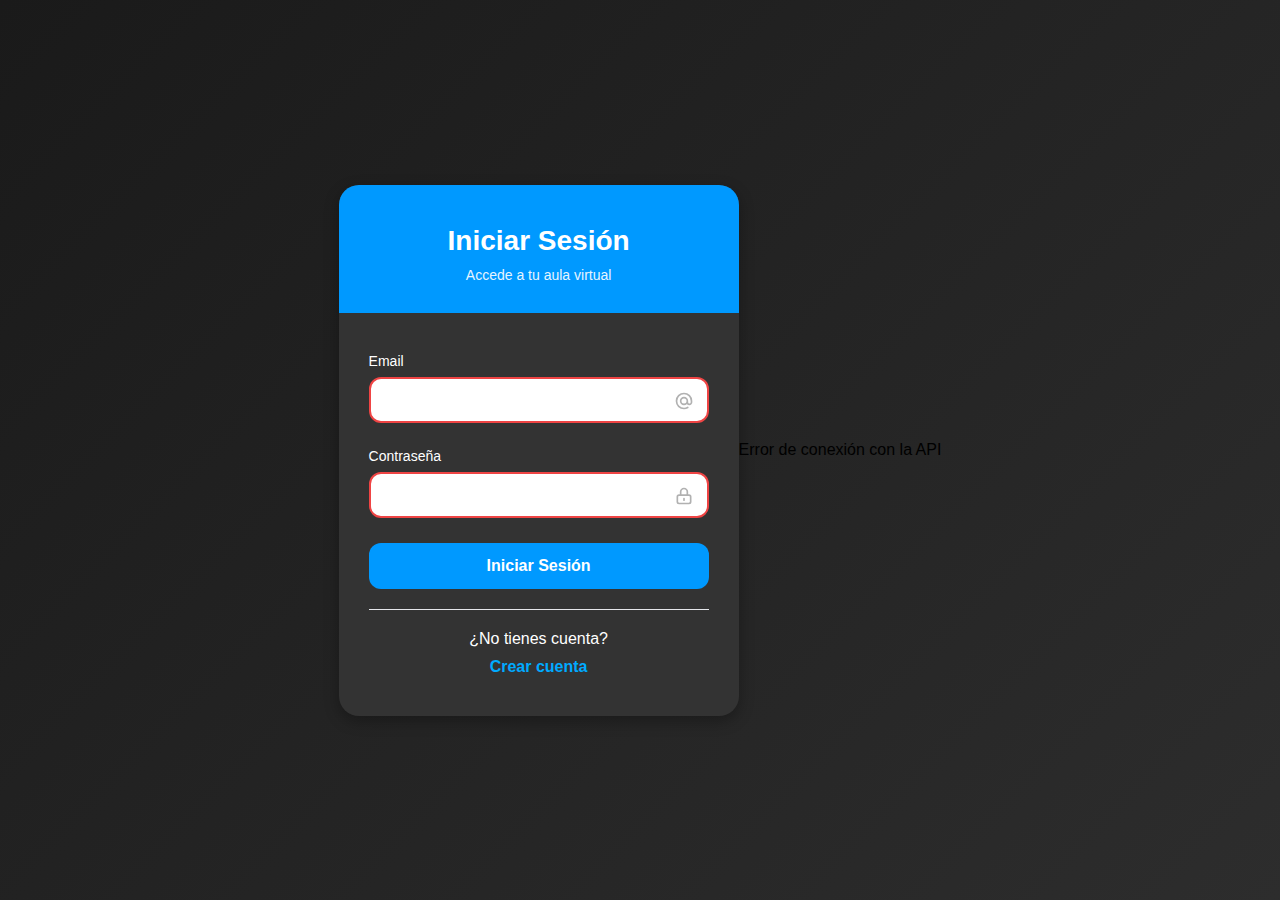
<file: frontend/index.html>
<!DOCTYPE html>
<html lang="es">
<head>
    <meta charset="UTF-8">
    <meta name="viewport" content="width=device-width, initial-scale=1.0">
    <title>Autenticación</title>
    <link rel="stylesheet" href="css/login.css">
</head>
<body>
    <div class="auth-container">
        <div class="auth-header">
            <h1 id="auth-title">Iniciar Sesión</h1>
            <p id="auth-subtitle">Accede a tu aula virtual</p>
        </div>

        <!-- Formulario de Login -->
        <div id="login-form" class="form-container active">
            <form class="auth-form" id="loginForm">
                <div class="form-group email">
                    <label for="login-email">Email</label>
                    <input type="email" id="login-email" name="email" required>
                    <div class="error-message" id="login-email-error"></div>
                </div>

                <div class="form-group password">
                    <label for="login-password">Contraseña</label>
                    <input type="password" id="login-password" name="password" required>
                    <div class="error-message" id="login-password-error"></div>
                </div>

                <div class="error-message" id="login-general-error"></div>
                <div class="success-message" id="login-success"></div>

                <button type="submit" class="btn">Iniciar Sesión</button>

                <div class="switch-form">
                    <p>¿No tienes cuenta?</p>
                    <a href="#" class="switch-btn" onclick="switchToSignup()">Crear cuenta</a>
                </div>
            </form>
        </div>

        <!-- Formulario de Registro -->
        <div id="signup-form" class="form-container">
            <form class="auth-form" id="signupForm">
                <div class="form-group username">
                    <label for="signup-username">Nombre de usuario</label>
                    <input type="text" id="signup-username" name="username" required minlength="3">
                    <div class="error-message" id="signup-username-error"></div>
                </div>

                <div class="form-group email">
                    <label for="signup-email">Email</label>
                    <input type="email" id="signup-email" name="email" required>
                    <div class="error-message" id="signup-email-error"></div>
                </div>

                <div class="form-group password">
                    <label for="signup-password">Contraseña</label>
                    <input type="password" id="signup-password" name="password" required minlength="6">
                    <div class="error-message" id="signup-password-error"></div>
                </div>

                <div class="form-group password">
                    <label for="signup-confirm-password">Confirmar contraseña</label>
                    <input type="password" id="signup-confirm-password" name="confirm_password" required>
                    <div class="error-message" id="signup-confirm-password-error"></div>
                </div>

                <div class="error-message" id="signup-general-error"></div>
                <div class="success-message" id="signup-success"></div>

                <button type="submit" class="btn">Crear Cuenta</button>

                <div class="switch-form">
                    <p>¿Ya tienes cuenta?</p>
                    <a href="#" class="switch-btn" onclick="switchToLogin()">Iniciar sesión</a>
                </div>
            </form>
        </div>
    </div>

    <script src="js/login.js"></script>
</body>
</html>
</file>
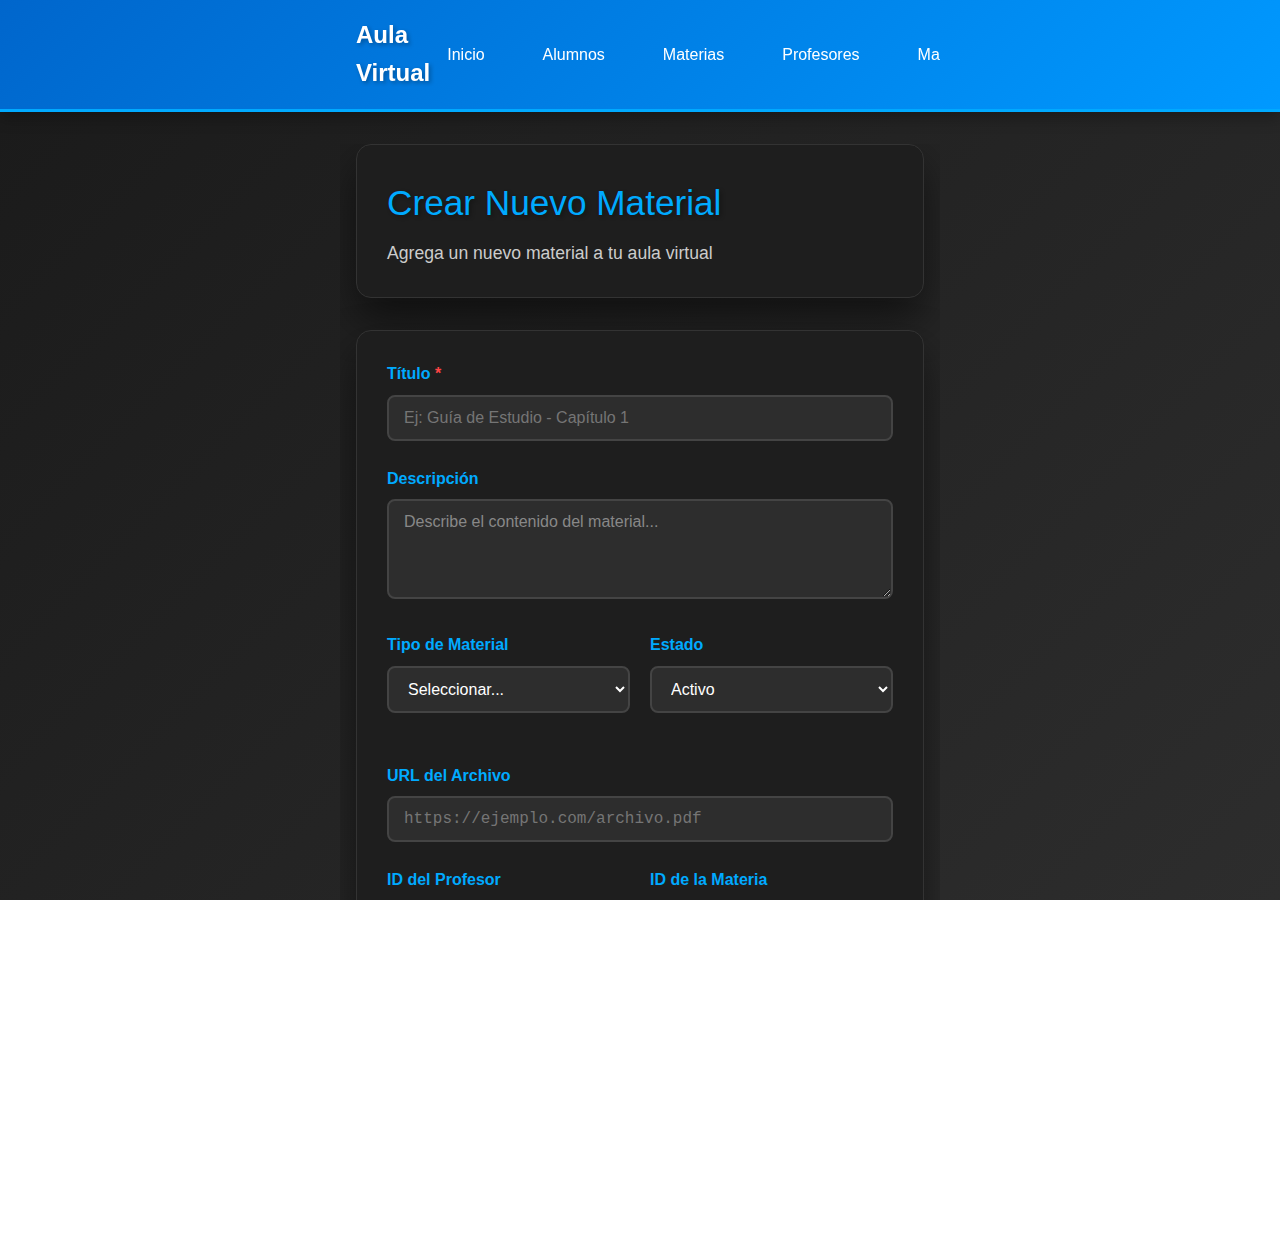
<file: frontend/crearMaterial.html>
<!DOCTYPE html>
<html lang="es">
<head>
    <meta charset="UTF-8">
    <meta name="viewport" content="width=device-width, initial-scale=1.0">
    <title>Crear Material - Aula Virtual</title>
    <link rel="stylesheet" href="css/crearMaterial.css">
</head>
<body>
    <header class="header">
        <div class="container">
            <h1 class="logo">Aula Virtual</h1>
            <nav class="nav">
                <a href="principal.html" class="nav-link">Inicio</a>
                <a href="alumnos.html" class="nav-link">Alumnos</a>
                <a href="materias.html" class="nav-link">Materias</a>
                <a href="profesores.html" class="nav-link">Profesores</a>
                <a href="materiales.html" class="nav-link active">Materiales</a>
                <a href="tareas.html" class="nav-link">Tareas</a>
            </nav>
        </div>
    </header>

    <main class="main">
        <div class="container">
            <section class="page-header">
                <div class="header-content">
                    <h1>Crear Nuevo Material</h1>
                    <p>Agrega un nuevo material a tu aula virtual</p>
                </div>
            </section>
            
            <section class="content-section">
            <div id="success-message" class="success-message">
                ¡Material creado exitosamente! Redirigiendo a la lista...
            </div>

            <div id="loading" class="loading">
                <h3>Creando material...</h3>
                <p>Por favor espera mientras guardamos la información</p>
            </div>

            <form id="formMaterial">
                <div class="form-group">
                    <label for="titulo">Título <span class="required">*</span></label>
                    <input type="text" id="titulo" name="titulo" required placeholder="Ej: Guía de Estudio - Capítulo 1">
                    <div class="error-message" id="titulo-error"></div>
                </div>

                <div class="form-group">
                    <label for="descripcion">Descripción</label>
                    <textarea id="descripcion" name="descripcion" rows="4" placeholder="Describe el contenido del material..."></textarea>
                    <div class="error-message" id="descripcion-error"></div>
                </div>

                <div class="form-row">
                    <div class="form-group">
                        <label for="tipo">Tipo de Material</label>
                        <select id="tipo" name="tipo">
                            <option value="">Seleccionar...</option>
                            <option value="documento">Documento</option>
                            <option value="video">Video</option>
                            <option value="imagen">Imagen</option>
                            <option value="audio">Audio</option>
                            <option value="otro">Otro</option>
                        </select>
                        <div class="error-message" id="tipo-error"></div>
                    </div>

                    <div class="form-group">
                        <label for="estado">Estado</label>
                        <select id="estado" name="estado">
                            <option value="Activo">Activo</option>
                            <option value="Inactivo">Inactivo</option>
                            <option value="Archivado">Archivado</option>
                            <option value="Eliminado">Eliminado</option>
                        </select>
                        <div class="error-message" id="estado-error"></div>
                    </div>
                </div>

                <div class="form-group">
                    <label for="archivo">URL del Archivo</label>
                    <input type="url" id="archivo" name="archivo" placeholder="https://ejemplo.com/archivo.pdf">
                    <div class="error-message" id="archivo-error"></div>
                </div>

                <div class="form-row">
                    <div class="form-group">
                        <label for="profesor_id">ID del Profesor</label>
                        <input type="number" id="profesor_id" name="profesor_id" placeholder="Ej: 1">
                        <div class="error-message" id="profesor_id-error"></div>
                    </div>

                    <div class="form-group">
                        <label for="materia_id">ID de la Materia</label>
                        <input type="number" id="materia_id" name="materia_id" placeholder="Ej: 1">
                        <div class="error-message" id="materia_id-error"></div>
                    </div>
                </div>

                <div class="form-row">
                    <div class="form-group">
                        <label for="fecha_subida">Fecha de Subida</label>
                        <input type="date" id="fecha_subida" name="fecha_subida">
                        <div class="error-message" id="fecha_subida-error"></div>
                    </div>

                    <div class="form-group">
                        <label for="tamanio">Tamaño del Archivo (bytes)</label>
                        <input type="number" id="tamanio" name="tamanio" placeholder="Ej: 1024000">
                        <div class="error-message" id="tamanio-error"></div>
                    </div>
                </div>

                <div class="actions">
                    <a href="materiales.html" class="btn btn-secondary">
                        ← Volver a la Lista
                    </a>
                    <button type="submit" id="btnCrear" class="btn btn-primary">
                        Crear Material
                    </button>
                </div>
            </form>
        </section>
        </div>
    </main>

    <script src="js/crearMaterial.js"></script>
</body>
</html>
</file>
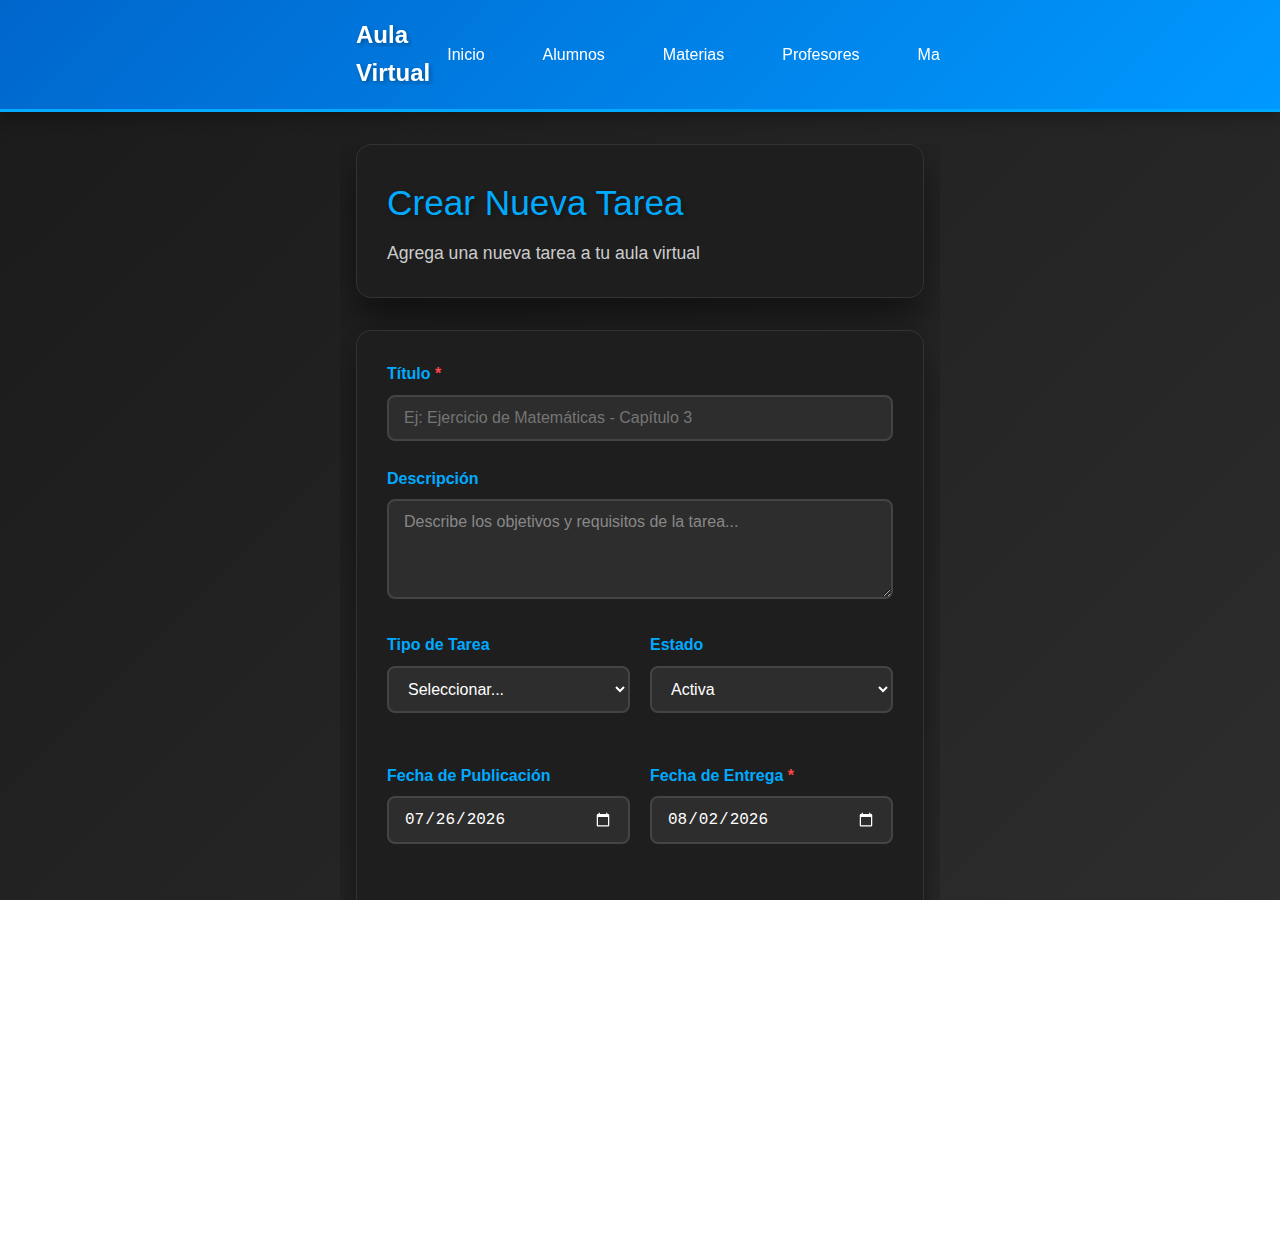
<file: frontend/crearTarea.html>
<!DOCTYPE html>
<html lang="es">
<head>
    <meta charset="UTF-8">
    <meta name="viewport" content="width=device-width, initial-scale=1.0">
    <title>Crear Tarea - Aula Virtual</title>
    <link rel="stylesheet" href="css/crearTarea.css">
</head>
<body>
    <header class="header">
        <div class="container">
            <h1 class="logo">Aula Virtual</h1>
            <nav class="nav">
                <a href="index.html" class="nav-link">Inicio</a>
                <a href="alumnos.html" class="nav-link">Alumnos</a>
                <a href="materias.html" class="nav-link">Materias</a>
                <a href="profesores.html" class="nav-link">Profesores</a>
                <a href="materiales.html" class="nav-link">Materiales</a>
                <a href="tareas.html" class="nav-link active">Tareas</a>
            </nav>
        </div>
    </header>

    <main class="main">
        <div class="container">
            <section class="page-header">
                <div class="header-content">
                    <h1>Crear Nueva Tarea</h1>
                    <p>Agrega una nueva tarea a tu aula virtual</p>
                </div>
            </section>
            
            <section class="content-section">
            <div id="success-message" class="success-message">
                ¡Tarea creada exitosamente! Redirigiendo a la lista...
            </div>

            <div id="loading" class="loading">
                <h3>Creando tarea...</h3>
                <p>Por favor espera mientras guardamos la información</p>
            </div>

            <form id="formTarea">
                <div class="form-group">
                    <label for="titulo">Título <span class="required">*</span></label>
                    <input type="text" id="titulo" name="titulo" required placeholder="Ej: Ejercicio de Matemáticas - Capítulo 3">
                    <div class="error-message" id="titulo-error"></div>
                </div>

                <div class="form-group">
                    <label for="descripcion">Descripción</label>
                    <textarea id="descripcion" name="descripcion" rows="4" placeholder="Describe los objetivos y requisitos de la tarea..."></textarea>
                    <div class="error-message" id="descripcion-error"></div>
                </div>

                <div class="form-row">
                    <div class="form-group">
                        <label for="tipo">Tipo de Tarea</label>
                        <select id="tipo" name="tipo">
                            <option value="">Seleccionar...</option>
                            <option value="ejercicio">Ejercicio</option>
                            <option value="proyecto">Proyecto</option>
                            <option value="examen">Examen</option>
                            <option value="practica">Práctica</option>
                            <option value="otro">Otro</option>
                        </select>
                        <div class="error-message" id="tipo-error"></div>
                    </div>

                    <div class="form-group">
                        <label for="estado">Estado</label>
                        <select id="estado" name="estado">
                            <option value="Activa">Activa</option>
                            <option value="Inactiva">Inactiva</option>
                            <option value="Entregada">Entregada</option>
                            <option value="Vencida">Vencida</option>
                            <option value="Calificada">Calificada</option>
                        </select>
                        <div class="error-message" id="estado-error"></div>
                    </div>
                </div>

                <div class="form-row">
                    <div class="form-group">
                        <label for="fecha_publicacion">Fecha de Publicación</label>
                        <input type="date" id="fecha_publicacion" name="fecha_publicacion">
                        <div class="error-message" id="fecha_publicacion-error"></div>
                    </div>

                    <div class="form-group">
                        <label for="fecha_entrega">Fecha de Entrega <span class="required">*</span></label>
                        <input type="date" id="fecha_entrega" name="fecha_entrega" required>
                        <div class="error-message" id="fecha_entrega-error"></div>
                    </div>
                </div>

                <div class="form-row">
                    <div class="form-group">
                        <label for="profesor_id">ID del Profesor</label>
                        <input type="number" id="profesor_id" name="profesor_id" placeholder="Ej: 1">
                        <div class="error-message" id="profesor_id-error"></div>
                    </div>

                    <div class="form-group">
                        <label for="materia_id">ID de la Materia</label>
                        <input type="number" id="materia_id" name="materia_id" placeholder="Ej: 1">
                        <div class="error-message" id="materia_id-error"></div>
                    </div>
                </div>

                <div class="form-group">
                    <label for="puntaje">Puntaje Total</label>
                    <input type="number" id="puntaje" name="puntaje" placeholder="Ej: 100" min="0">
                    <div class="error-message" id="puntaje-error"></div>
                </div>

                <div class="actions">
                    <a href="tareas.html" class="btn btn-secondary">
                        ← Volver a la Lista
                    </a>
                    <button type="submit" id="btnCrear" class="btn btn-primary">
                        Crear Tarea
                    </button>
                </div>
            </form>
        </section>
        </div>
    </main>

    <script src="js/crearTarea.js"></script>
</body>
</html>
</file>
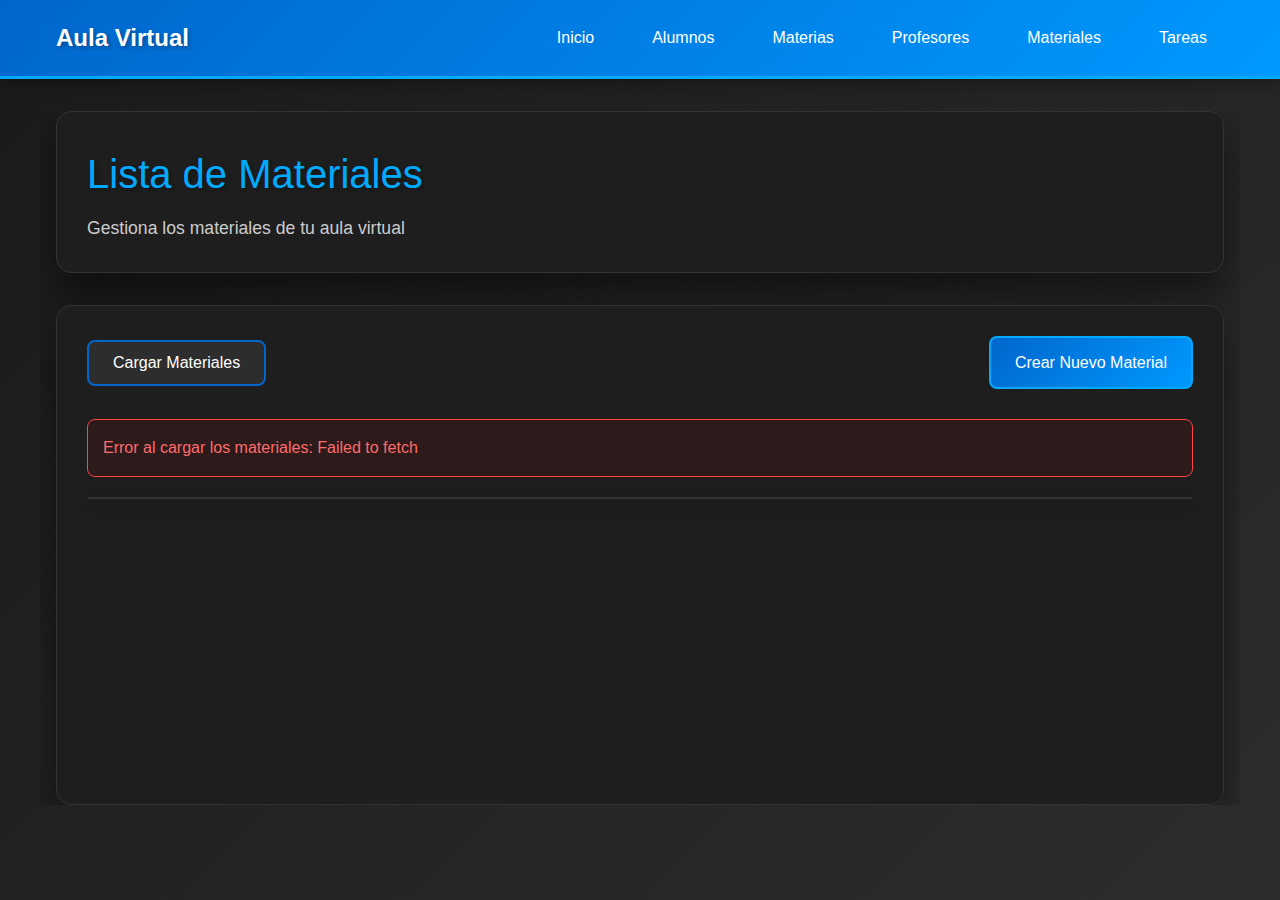
<file: frontend/materiales.html>
<!DOCTYPE html>
<html lang="es">
<head>
    <meta charset="UTF-8">
    <meta name="viewport" content="width=device-width, initial-scale=1.0">
    <title>Lista de Materiales - Aula Virtual</title>
    <link rel="stylesheet" href="css/materiales.css">
</head>
<body>
    <header class="header">
        <div class="container">
            <h1 class="logo">Aula Virtual</h1>
            <nav class="nav">
                <a href="principal.html" class="nav-link">Inicio</a>
                <a href="alumnos.html" class="nav-link">Alumnos</a>
                <a href="materias.html" class="nav-link">Materias</a>
                <a href="profesores.html" class="nav-link">Profesores</a>
                <a href="materiales.html" class="nav-link active">Materiales</a>
                <a href="tareas.html" class="nav-link">Tareas</a>
            </nav>
        </div>
    </header>

    <main class="main">
        <div class="container">
            <section class="page-header">
                <div class="header-content">
                    <h1>Lista de Materiales</h1>
                    <p>Gestiona los materiales de tu aula virtual</p>
                </div>
            </section>
            
            <section class="content-section">
            <div class="actions">
                <button id="cargarMateriales" class="btn btn-secondary">
                    Cargar Materiales
                </button>
                <a href="crearMaterial.html" class="btn btn-primary">
                    Crear Nuevo Material
                </a>
            </div>

            <div id="loading" class="loading" style="display: none;">
                <h3>Cargando materiales...</h3>
                <p>Por favor espera mientras obtenemos la información</p>
            </div>

            <div id="error" class="error" style="display: none;"></div>

            <div class="table-container">
                <table id="tablaMateriales" style="display: none;">
                    <thead>
                        <tr>
                            <th>ID</th>
                            <th>Título</th>
                            <th>Descripción</th>
                            <th>Tipo</th>
                            <th>Archivo</th>
                            <th>Fecha Subida</th>
                            <th>Profesor</th>
                            <th>Materia</th>
                            <th>Tamaño</th>
                            <th>Estado</th>
                        </tr>
                    </thead>
                    <tbody id="listaMateriales">
                        <!-- Los materiales se cargarán aquí dinámicamente -->
                    </tbody>
                </table>
            </div>

            <div id="empty-state" class="empty-state" style="display: none;">
                <h3>No hay materiales registrados</h3>
                <p>Comienza agregando el primer material a tu aula virtual</p>
                <a href="crearMateriales.html" class="btn btn-primary" style="margin-top: 15px;">
                    Crear Primer Material
                </a>
            </div>
        </section>
        </div>
    </main>

    <script src="js/materiales.js"></script>
</body>
</html>
</file>
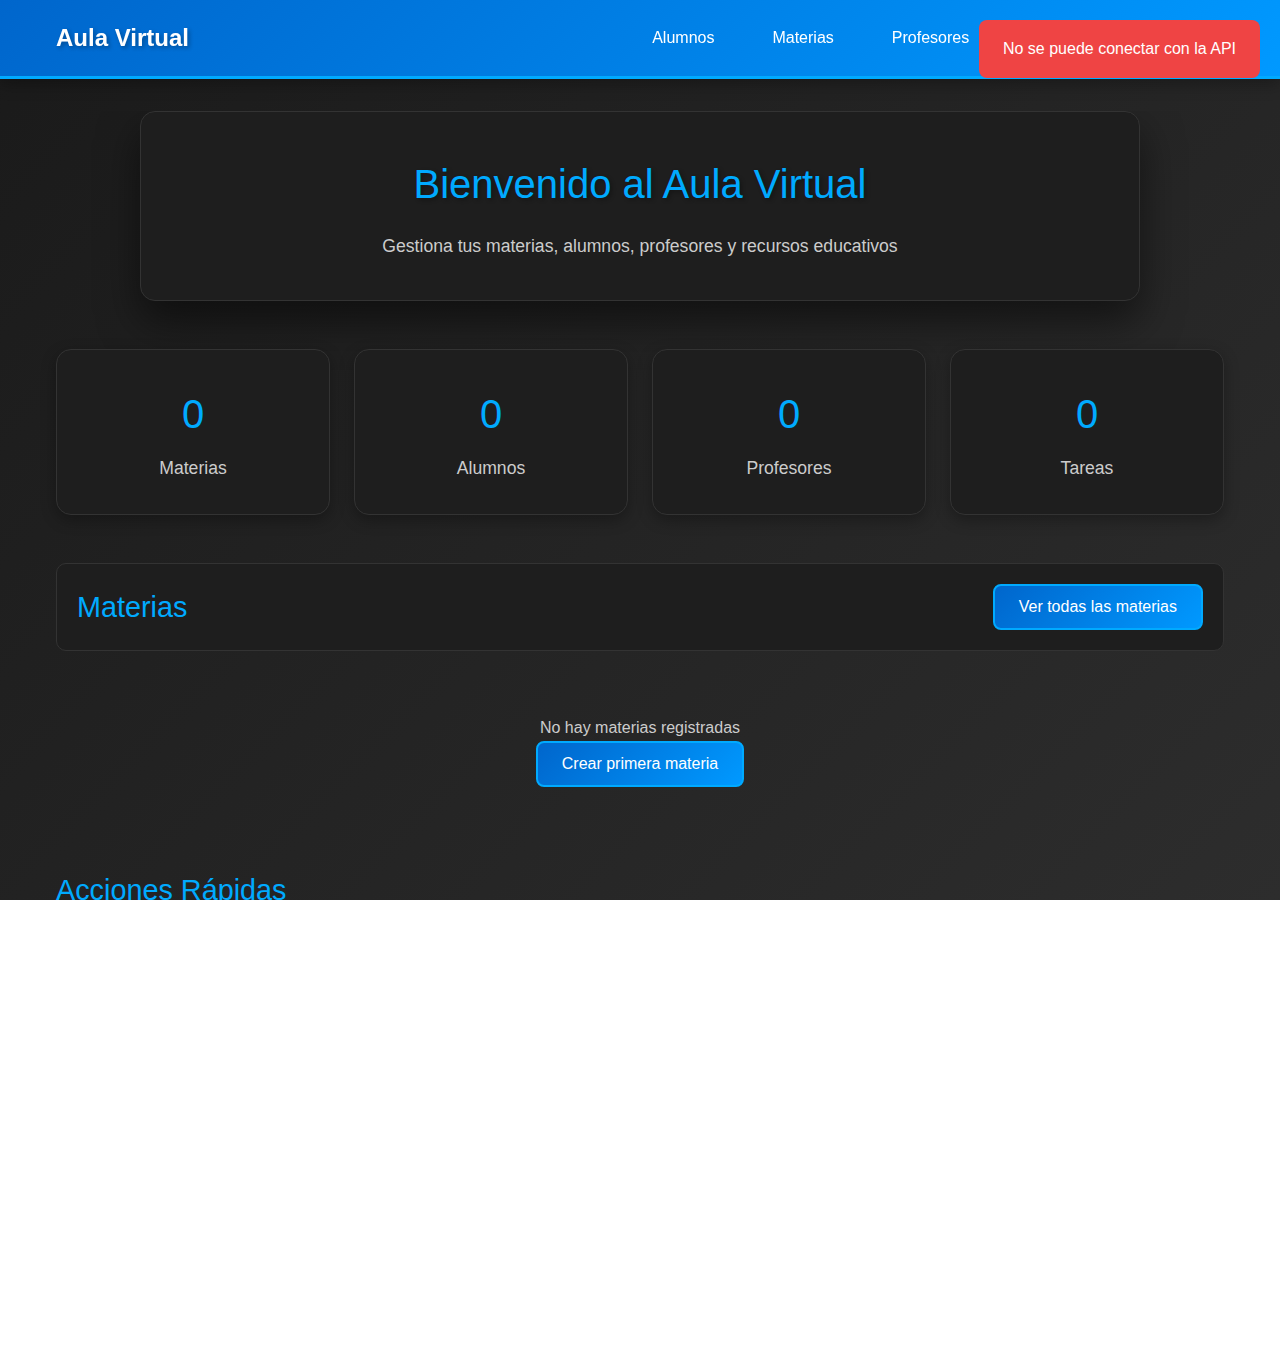
<file: frontend/principal.html>
<!DOCTYPE html>
<html lang="es">
<head>
    <meta charset="UTF-8">
    <meta name="viewport" content="width=device-width, initial-scale=1.0">
    <title>Principal</title>
    <link rel="stylesheet" href="css/index.css">
</head>
<body>
    <header class="header">
        <div class="container">
            <h1 class="logo">Aula Virtual</h1>
            <nav class="nav">
                <a href="alumnos.html" class="nav-link">Alumnos</a>
                <a href="materias.html" class="nav-link">Materias</a>
                <a href="profesores.html" class="nav-link">Profesores</a>
                <a href="materiales.html" class="nav-link">Materiales</a>
                <a href="tareas.html" class="nav-link">Tareas</a>
            </nav>
        </div>
    </header>

    <main class="main">
        <div class="container">
            <section class="welcome-section">
                <h2>Bienvenido al Aula Virtual</h2>
                <p>Gestiona tus materias, alumnos, profesores y recursos educativos</p>
            </section>

            <section class="stats-section">
                <div class="stats-grid">
                    <div class="stat-card">
                        <h3 id="total-materias">0</h3>
                        <p>Materias</p>
                    </div>
                    <div class="stat-card">
                        <h3 id="total-alumnos">0</h3>
                        <p>Alumnos</p>
                    </div>
                    <div class="stat-card">
                        <h3 id="total-profesores">0</h3>
                        <p>Profesores</p>
                    </div>
                    <div class="stat-card">
                        <h3 id="total-tareas">0</h3>
                        <p>Tareas</p>
                    </div>
                </div>
            </section>

            <section class="materias-section">
                <div class="section-header">
                    <h2>Materias</h2>
                    <button class="btn btn-primary" onclick="window.location.href='materias.html'">
                        Ver todas las materias
                    </button>
                </div>
                <div id="materias-grid" class="materias-grid">
                    <!-- Las materias se cargarán dinámicamente aquí -->
                </div>
            </section>

            <section class="quick-actions">
                <h2>Acciones Rápidas</h2>
                <div class="actions-grid">
                    <div class="action-card" href="crearAlumnos.html">
                        <div class="action-icon">👨‍🎓</div>
                        <h3>Crear Alumno</h3>
                        <p>Agregar un nuevo alumno al sistema</p>
                    </div>
                                         <div class="action-card" href="crearMaterias.html">
                         <div class="action-icon">📚</div>
                         <h3>Crear Materia</h3>
                         <p>Agregar una nueva materia</p>
                     </div>
                    <div class="action-card" href="profesores.html">
                        <div class="action-icon">👨‍🏫</div>
                        <h3>Crear Profesor</h3>
                        <p>Agregar un nuevo profesor</p>
                    </div>
                    <div class="action-card" href="tareas.html">
                        <div class="action-icon">📝</div>
                        <h3>Crear Tarea</h3>
                        <p>Asignar una nueva tarea</p>
                    </div>
                </div>
            </section>
        </div>
    </main>

    <footer class="footer">
        <div class="container">
            <p>&copy; 2024 Aula Virtual. Todos los derechos reservados.</p>
        </div>
    </footer>

    <script src="js/index.js"></script>
</body>
</html>
</file>
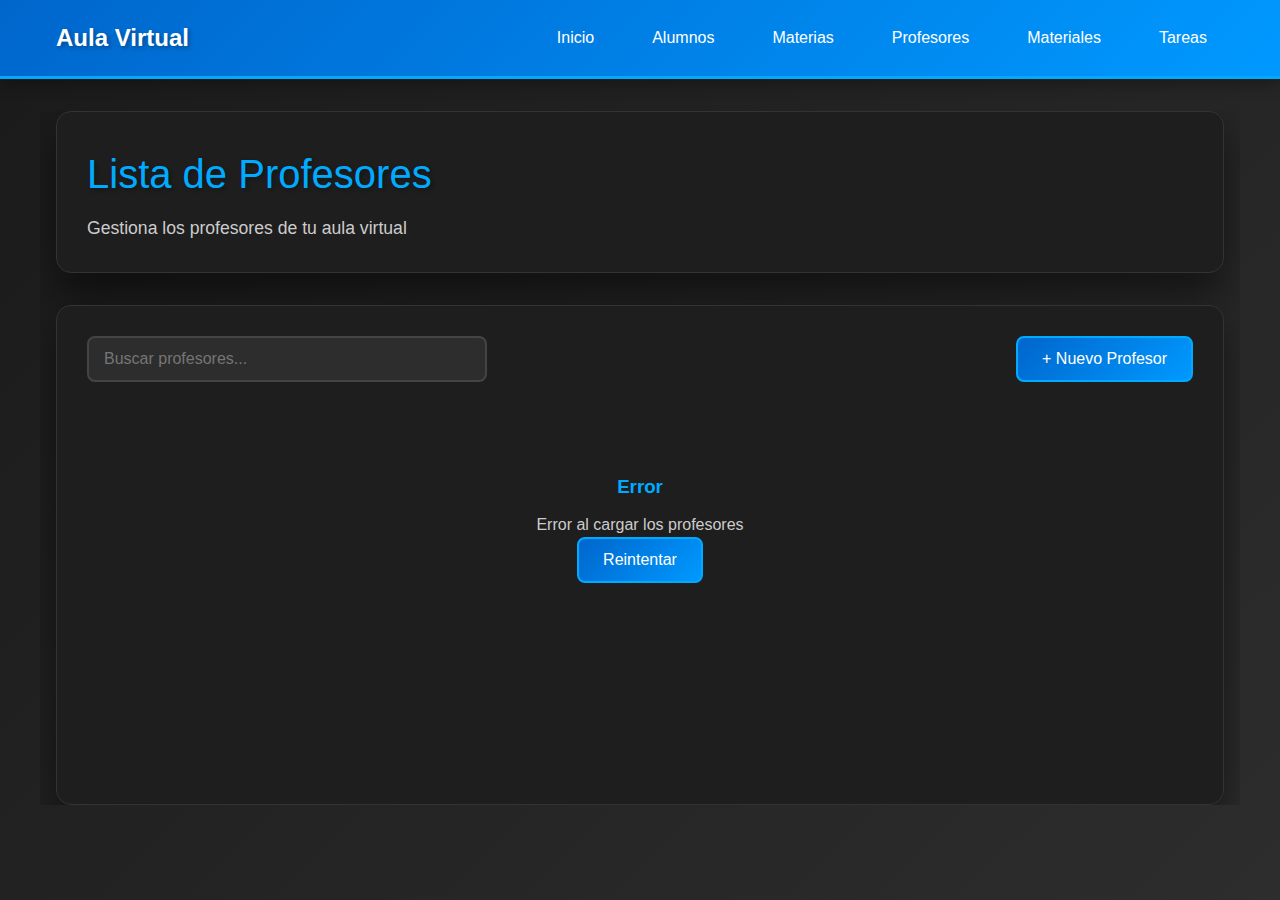
<file: frontend/profesores.html>
<!DOCTYPE html>
<html lang="es">
<head>
    <meta charset="UTF-8">
    <meta name="viewport" content="width=device-width, initial-scale=1.0">
    <title>Lista de Profesores - Aula Virtual</title>
    <link rel="stylesheet" href="css/profesores.css">
</head>
<body>
    <header class="header">
        <div class="container">
            <h1 class="logo">Aula Virtual</h1>
            <nav class="nav">
                <a href="index.html" class="nav-link">Inicio</a>
                <a href="alumnos.html" class="nav-link">Alumnos</a>
                <a href="materias.html" class="nav-link">Materias</a>
                <a href="profesores.html" class="nav-link active">Profesores</a>
                <a href="materiales.html" class="nav-link">Materiales</a>
                <a href="tareas.html" class="nav-link">Tareas</a>
            </nav>
        </div>
    </header>

    <main class="main">
        <div class="container">
            <section class="page-header">
                <div class="header-content">
                    <h1>Lista de Profesores</h1>
                    <p>Gestiona los profesores de tu aula virtual</p>
                </div>
            </section>
            
            <section class="content-section">
                <div class="actions">
                    <div class="search-container">
                        <input type="text" id="search-input" placeholder="Buscar profesores..." class="search-input">
                    </div>
                    <button class="btn btn-primary" onclick="mostrarModalCrear()">
                        <span>+</span> Nuevo Profesor
                    </button>
                </div>

                <div id="profesores-container">
                    <!-- Los profesores se cargarán aquí dinámicamente -->
                </div>
            </section>
        </div>
    </main>

    <!-- Modal para crear/editar profesor -->
    <div id="profesor-modal" class="modal">
        <div class="modal-content">
            <div class="modal-header">
                <h2 id="modal-title">Nuevo Profesor</h2>
                <button class="close-btn" onclick="cerrarModal()">&times;</button>
            </div>
            <form id="profesor-form">
                <div class="form-group">
                    <label for="nombre">Nombre <span class="required">*</span></label>
                    <input type="text" id="nombre" name="nombre" required>
                </div>
                <div class="form-group">
                    <label for="apellido">Apellido <span class="required">*</span></label>
                    <input type="text" id="apellido" name="apellido" required>
                </div>
                <div class="form-group">
                    <label for="legajo">Legajo <span class="required">*</span></label>
                    <input type="number" id="legajo" name="legajo" required>
                </div>
                <div class="form-actions">
                    <button type="button" class="btn btn-secondary" onclick="cerrarModal()">Cancelar</button>
                    <button type="submit" class="btn btn-primary">Guardar</button>
                </div>
            </form>
        </div>
    </div>

    <!-- Modal de confirmación para eliminar -->
    <div id="confirm-modal" class="modal">
        <div class="modal-content">
            <div class="modal-header">
                <h2>Confirmar Eliminación</h2>
                <button class="close-btn" onclick="cerrarConfirmModal()">&times;</button>
            </div>
            <div class="modal-body">
                <p>¿Estás seguro de que quieres eliminar al profesor <strong id="profesor-eliminar-nombre"></strong>?</p>
                <p class="warning">Esta acción no se puede deshacer.</p>
            </div>
            <div class="form-actions">
                <button class="btn btn-secondary" onclick="cerrarConfirmModal()">Cancelar</button>
                <button class="btn btn-danger" onclick="confirmarEliminar()">Eliminar</button>
            </div>
        </div>
    </div>

    <script src="js/profesores.js"></script>
</body>
</html>
</file>
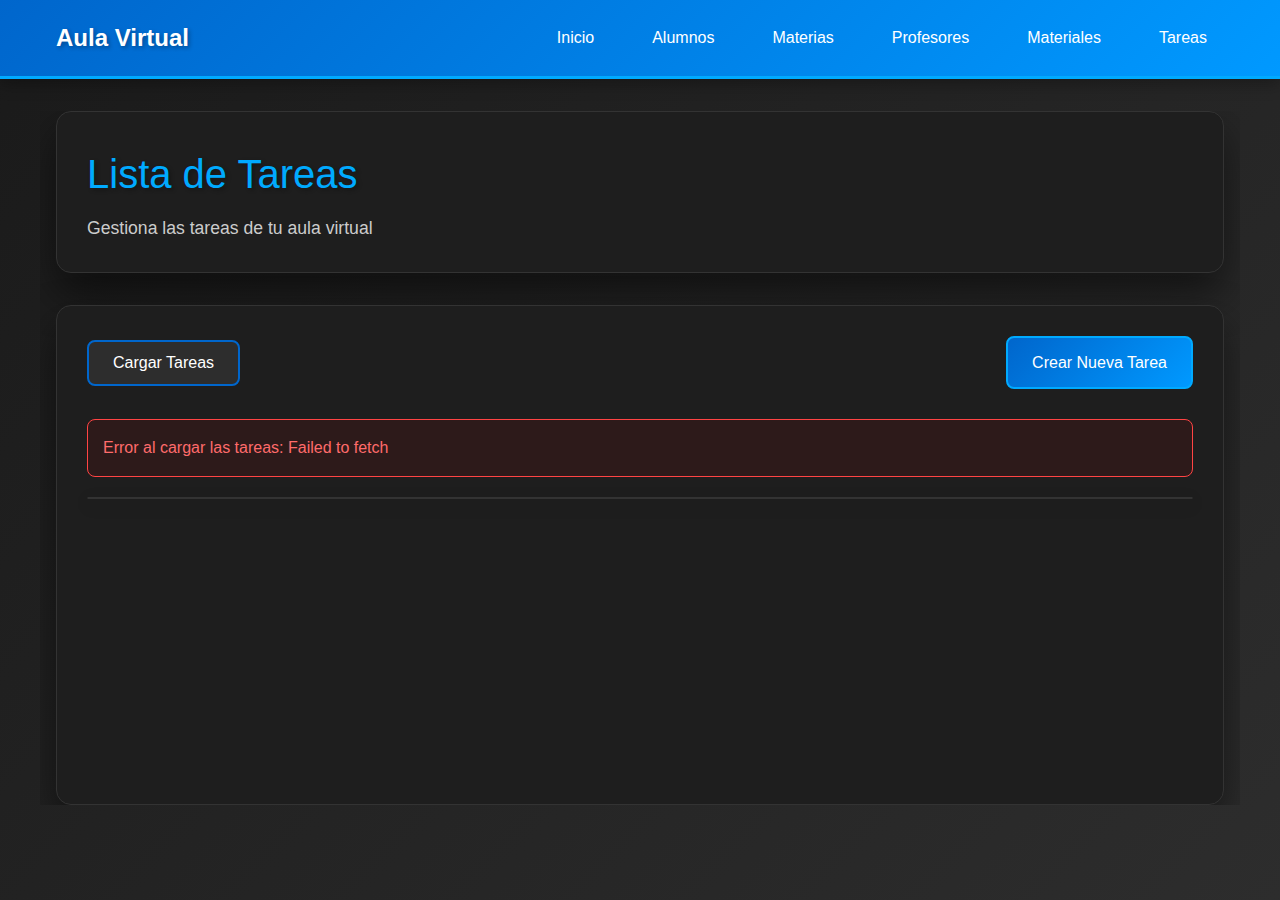
<file: frontend/tareas.html>
<!DOCTYPE html>
<html lang="es">
<head>
    <meta charset="UTF-8">
    <meta name="viewport" content="width=device-width, initial-scale=1.0">
    <title>Lista de Tareas - Aula Virtual</title>
    <link rel="stylesheet" href="css/tareas.css">
</head>
<body>
    <header class="header">
        <div class="container">
            <h1 class="logo">Aula Virtual</h1>
            <nav class="nav">
                <a href="principal.html" class="nav-link">Inicio</a>
                <a href="alumnos.html" class="nav-link">Alumnos</a>
                <a href="materias.html" class="nav-link">Materias</a>
                <a href="profesores.html" class="nav-link">Profesores</a>
                <a href="materiales.html" class="nav-link">Materiales</a>
                <a href="tareas.html" class="nav-link active">Tareas</a>
            </nav>
        </div>
    </header>

    <main class="main">
        <div class="container">
            <section class="page-header">
                <div class="header-content">
                    <h1>Lista de Tareas</h1>
                    <p>Gestiona las tareas de tu aula virtual</p>
                </div>
            </section>
            
            <section class="content-section">
            <div class="actions">
                <button id="cargarTareas" class="btn btn-secondary">
                    Cargar Tareas
                </button>
                <a href="crearTarea.html" class="btn btn-primary">
                    Crear Nueva Tarea
                </a>
            </div>

            <div id="loading" class="loading" style="display: none;">
                <h3>Cargando tareas...</h3>
                <p>Por favor espera mientras obtenemos la información</p>
            </div>

            <div id="error" class="error" style="display: none;"></div>

            <div class="table-container">
                <table id="tablaTareas" style="display: none;">
                    <thead>
                        <tr>
                            <th>ID</th>
                            <th>Título</th>
                            <th>Descripción</th>
                            <th>Tipo</th>
                            <th>Fecha Publicación</th>
                            <th>Fecha Entrega</th>
                            <th>Profesor</th>
                            <th>Materia</th>
                            <th>Puntaje</th>
                            <th>Estado</th>
                        </tr>
                    </thead>
                    <tbody id="listaTareas">
                        <!-- Las tareas se cargarán aquí dinámicamente -->
                    </tbody>
                </table>
            </div>

            <div id="empty-state" class="empty-state" style="display: none;">
                <h3>No hay tareas registradas</h3>
                <p>Comienza agregando la primera tarea a tu aula virtual</p>
                <a href="crearTarea.html" class="btn btn-primary" style="margin-top: 15px;">
                    Crear Primera Tarea
                </a>
            </div>
        </section>
        </div>
    </main>

    <script src="js/tareas.js"></script>
</body>
</html>
</file>
<file: frontend/css/login.css>
* {
    margin: 0;
    padding: 0;
    box-sizing: border-box;
}

:root {
    --primary-color: #0066cc;
    --secondary-color: #0099ff;
    --accent-color: #00aaff;
    --success-color: #10b981;
    --warning-color: #f59e0b;
    --danger-color: #ef4444;
    --text-primary: #ffffff;
    --text-secondary: #cccccc;
    --bg-primary: #1e1e1e;
    --bg-secondary: #2d2d2d;
    --bg-dark: #1a1a1a;
    --border-color: #333;
    --shadow: 0 5px 15px rgba(0,0,0,0.3);
    --shadow-lg: 0 20px 40px rgba(0,0,0,0.5);
}

body {
    font-family: 'Segoe UI', Tahoma, Geneva, Verdana, sans-serif;
    background: linear-gradient(135deg, #1a1a1a 0%, #2d2d2d 100%);
    min-height: 100vh;
    display: flex;
    align-items: center;
    justify-content: center;
    padding: 20px;
}
.auth-container {
    background: var(--border-color);
    border-radius: 20px;
    box-shadow: var(--shadow);
    overflow: hidden;
    width: 100%;
    max-width: 400px;
    position: relative;
}
.auth-header {
    background: var(--secondary-color);
    padding: 40px 30px 30px;
    text-align: center;
    color: var(--text-primary);
}
.auth-header h1 {
    font-size: 28px;
    margin-bottom: 10px;
    font-weight: 600;
}
.auth-header p {
    opacity: 0.9;
    font-size: 14px;
}
.auth-form {
    padding: 40px 30px;
}
.form-group {
    margin-bottom: 25px;
    position: relative;
}
.form-group label {
    display: block;
    margin-bottom: 8px;
    color: var(--text-primary);
    font-weight: 500;
    font-size: 14px;
}
.form-group input {
    width: 100%;
    padding: 12px 16px;
    border: 2px solid var(--accent-color);
    border-radius: 12px;
    font-size: 16px;
    transition: all 0.3s ease;
    background: var(--text-primary);
}
.form-group input:focus {
    outline: none;
    border-color: var(--primary-color);
    background: var(--text-primary);
    box-shadow: 0 0 0 3px rgba(79, 70, 229, 0.1);
}
.form-group input:invalid {
    border-color: #ef4444;
}
.btn {
    width: 100%;
    padding: 14px;
    background: #0099ff;
    color: white;
    border: none;
    border-radius: 12px;
    font-size: 16px;
    font-weight: 600;
    cursor: pointer;
    transition: all 0.3s ease;
    margin-bottom: 20px;
}
.btn:hover {
    transform: translateY(-2px);
    box-shadow: 0 10px 25px rgba(79, 70, 229, 0.3);
}
.btn:active {
    transform: translateY(0);
}
.switch-form {
    text-align: center;
    padding-top: 20px;
    border-top: 1px solid #e5e7eb;
}
.switch-form p {
    color: var(--text-primary);
    margin-bottom: 10px;
}
.switch-btn {
    color: var(--accent-color);
    text-decoration: none;
    font-weight: 600;
    cursor: pointer;
    transition: color 0.3s ease;
}
.switch-btn:hover {
    color: var(--secondary-color);
    text-decoration: underline;
}
.form-container {
    display: none;
}
.form-container.active {
    display: block;
}
.error-message {
    color: #ef4444;
    font-size: 14px;
    margin-top: 5px;
    display: none;
}
.success-message {
    color: #10b981;
    font-size: 14px;
    margin-top: 5px;
    display: none;
}
.loading {
    opacity: 0.7;
    pointer-events: none;
}
.loading .btn {
    background: #9ca3af;
    cursor: not-allowed;
}
@media (max-width: 480px) {
    .auth-container {
        margin: 10px;
        max-width: none;
    }
 
    .auth-header {
        padding: 30px 20px 20px;
    }
    .auth-form {
        padding: 30px 20px;
    }
}
/* Animaciones */
.form-container {
    animation: fadeIn 0.5s ease-in-out;
}
@keyframes fadeIn {
    from {
        opacity: 0;
        transform: translateY(20px);
    }
    to {
        opacity: 1;
        transform: translateY(0);
    }
}
/* Iconos decorativos */
.form-group {
    position: relative;
}
.form-group::before {
    content: '';
    position: absolute;
    right: 15px;
    top: 38px;
    width: 20px;
    height: 20px;
    opacity: 0.3;
}
.form-group.email::before {
    background: url('data:image/svg+xml,<svg xmlns="http://www.w3.org/2000/svg" fill="none" viewBox="0 0 24 24" stroke="currentColor"><path stroke-linecap="round" stroke-linejoin="round" stroke-width="2" d="M16 12a4 4 0 10-8 0 4 4 0 008 0zm0 0v1.5a2.5 2.5 0 005 0V12a9 9 0 10-9 9m4.5-1.206a8.959 8.959 0 01-4.5 1.207"/></svg>') no-repeat center;
}
.form-group.password::before {
    background: url('data:image/svg+xml,<svg xmlns="http://www.w3.org/2000/svg" fill="none" viewBox="0 0 24 24" stroke="currentColor"><path stroke-linecap="round" stroke-linejoin="round" stroke-width="2" d="M12 15v2m-6 4h12a2 2 0 002-2v-6a2 2 0 00-2-2H6a2 2 0 00-2 2v6a2 2 0 002 2zm10-10V7a4 4 0 00-8 0v4h8z"/></svg>') no-repeat center;
}
.form-group.username::before {
    background: url('data:image/svg+xml,<svg xmlns="http://www.w3.org/2000/svg" fill="none" viewBox="0 0 24 24" stroke="currentColor"><path stroke-linecap="round" stroke-linejoin="round" stroke-width="2" d="M16 7a4 4 0 11-8 0 4 4 0 018 0zM12 14a7 7 0 00-7 7h14a7 7 0 00-7-7z"/></svg>') no-repeat center;
}
</file>
<file: frontend/css/crearMaterial.css>
@import url('index.css'); /* Imports base styles */

/* Variables específicas para crear materiales */
:root {
    --form-bg: #1e1e1e;
    --input-bg: #2d2d2d;
    --input-border: #444;
    --input-focus: #00aaff;
    --error-bg: #2d1a1a;
    --error-border: #ff4444;
}

/* Override html and body for scroll control */
html {
    overflow: hidden;
    width: 100%;
    max-width: 100%;
    height: 100%;
}

body {
    height: 100vh;
    overflow: auto;
    position: relative;
    width: 100%;
    max-width: 100%;
    margin: 0;
    padding: 0;
}

/* Container override for crear materiales */
.container {
    max-width: 600px;
    overflow: hidden;
}

/* Page header */
.page-header {
    display: flex;
    justify-content: space-between;
    align-items: center;
    margin-bottom: 2rem;
    background: var(--bg-primary);
    padding: 30px;
    border-radius: 15px;
    box-shadow: var(--shadow-lg);
    border: 1px solid var(--border-color);
}

.header-content h1 {
    color: var(--accent-color);
    font-size: 2.2rem;
    margin-bottom: 0.5rem;
    font-weight: 300;
    text-shadow: 2px 2px 4px rgba(0,0,0,0.3);
}

.header-content p {
    color: var(--text-secondary);
    font-size: 1.1rem;
}

/* Content section */
.content-section {
    background: var(--bg-primary);
    border-radius: 15px;
    padding: 30px;
    box-shadow: var(--shadow-lg);
    border: 1px solid var(--border-color);
    min-height: calc(100vh - 400px);
    position: relative;
    overflow: hidden;
}

.form-group {
    margin-bottom: 25px;
}

.form-row {
    display: grid;
    grid-template-columns: 1fr 1fr;
    gap: 20px;
    margin-bottom: 25px;
}

@media (max-width: 768px) {
    .form-row {
        grid-template-columns: 1fr;
        gap: 0;
    }
}

.form-group label {
    display: block;
    margin-bottom: 8px;
    font-weight: 600;
    color: #00aaff;
    font-size: 1rem;
}

.form-group input {
    width: 100%;
    padding: 12px 15px;
    border: 2px solid #444;
    border-radius: 8px;
    font-size: 1rem;
    transition: all 0.3s ease;
    background: #2d2d2d;
    color: #ffffff;
    box-sizing: border-box;
}

.form-group input:focus,
.form-group select:focus,
.form-group textarea:focus {
    outline: none;
    border-color: #0066cc;
    background: #333;
    box-shadow: 0 0 0 3px rgba(0, 102, 204, 0.2);
}

.form-group select {
    width: 100%;
    padding: 12px 15px;
    border: 2px solid #444;
    border-radius: 8px;
    font-size: 1rem;
    transition: all 0.3s ease;
    background: #2d2d2d;
    color: #ffffff;
    cursor: pointer;
    box-sizing: border-box;
}

.form-group select option {
    background: #2d2d2d;
    color: #ffffff;
}

.form-group textarea {
    width: 100%;
    padding: 12px 15px;
    border: 2px solid #444;
    border-radius: 8px;
    font-size: 1rem;
    transition: all 0.3s ease;
    background: #2d2d2d;
    color: #ffffff;
    font-family: inherit;
    resize: vertical;
    min-height: 100px;
    box-sizing: border-box;
}

.form-group input.error,
.form-group select.error,
.form-group textarea.error {
    border-color: #ff4444;
    background: #2d1a1a;
}

.error-message {
    color: #ff6b6b;
    font-size: 0.9rem;
    margin-top: 5px;
    display: none;
}

.btn {
    padding: 12px 24px;
    border: none;
    border-radius: 8px;
    cursor: pointer;
    font-size: 1rem;
    font-weight: 500;
    transition: all 0.3s ease;
    text-decoration: none;
    display: inline-block;
    margin-right: 10px;
}

.btn-primary {
    background: linear-gradient(135deg, #0066cc 0%, #0099ff 100%);
    color: white;
    border: 2px solid #00aaff;
}

.btn-primary:hover {
    transform: translateY(-2px);
    box-shadow: 0 10px 20px rgba(0, 153, 255, 0.4);
    background: linear-gradient(135deg, #0052a3 0%, #0077cc 100%);
}

.btn-secondary {
    background: #2d2d2d;
    color: #ffffff;
    border: 2px solid #0066cc;
}

.btn-secondary:hover {
    background: #3d3d3d;
    transform: translateY(-2px);
    box-shadow: 0 10px 20px rgba(0, 102, 204, 0.3);
}

.btn:disabled {
    opacity: 0.6;
    cursor: not-allowed;
    transform: none !important;
}

.actions {
    display: flex;
    justify-content: space-between;
    align-items: center;
    margin-top: 30px;
    flex-wrap: wrap;
    gap: 15px;
}

.success-message {
    background: #1a2d1a;
    color: #4caf50;
    padding: 15px;
    border-radius: 8px;
    margin-bottom: 20px;
    border: 1px solid #4caf50;
    display: none;
}

.loading {
    text-align: center;
    padding: 20px;
    color: #cccccc;
    display: none;
}

.required {
    color: #ff4444;
}

/* Estilos específicos para el textarea */
.form-group textarea::placeholder {
    color: #888;
}

/* Estilos para inputs de tipo number */
.form-group input[type="number"] {
    appearance: textfield;
    -moz-appearance: textfield;
}

.form-group input[type="number"]::-webkit-outer-spin-button,
.form-group input[type="number"]::-webkit-inner-spin-button {
    -webkit-appearance: none;
    margin: 0;
}

/* Estilos para inputs de tipo date */
.form-group input[type="date"] {
    color-scheme: dark;
}

/* Estilos para inputs de tipo url */
.form-group input[type="url"] {
    font-family: monospace;
}

@media (max-width: 768px) {
    .header h1 {
        font-size: 1.8rem;
    }
    
    .actions {
        flex-direction: column;
        align-items: stretch;
    }
    
    .btn {
        text-align: center;
        margin-right: 0;
        margin-bottom: 10px;
    }
    
    .form-group textarea {
        min-height: 80px;
    }
}
</file>
<file: frontend/css/crearTarea.css>
@import url('index.css'); /* Imports base styles */

/* Variables específicas para crear tareas */
:root {
    --form-bg: #1e1e1e;
    --input-bg: #2d2d2d;
    --input-border: #444;
    --input-focus: #00aaff;
    --error-bg: #2d1a1a;
    --error-border: #ff4444;
}

/* Override html and body for scroll control */
html {
    overflow: hidden;
    width: 100%;
    max-width: 100%;
    height: 100%;
}

body {
    height: 100vh;
    overflow: auto;
    position: relative;
    width: 100%;
    max-width: 100%;
    margin: 0;
    padding: 0;
}

/* Container override for crear tareas */
.container {
    max-width: 600px;
    overflow: hidden;
}

/* Page header */
.page-header {
    display: flex;
    justify-content: space-between;
    align-items: center;
    margin-bottom: 2rem;
    background: var(--bg-primary);
    padding: 30px;
    border-radius: 15px;
    box-shadow: var(--shadow-lg);
    border: 1px solid var(--border-color);
}

.header-content h1 {
    color: var(--accent-color);
    font-size: 2.2rem;
    margin-bottom: 0.5rem;
    font-weight: 300;
    text-shadow: 2px 2px 4px rgba(0,0,0,0.3);
}

.header-content p {
    color: var(--text-secondary);
    font-size: 1.1rem;
}

/* Content section */
.content-section {
    background: var(--bg-primary);
    border-radius: 15px;
    padding: 30px;
    box-shadow: var(--shadow-lg);
    border: 1px solid var(--border-color);
    min-height: calc(100vh - 400px);
    position: relative;
    overflow: hidden;
}

.form-group {
    margin-bottom: 25px;
}

.form-row {
    display: grid;
    grid-template-columns: 1fr 1fr;
    gap: 20px;
    margin-bottom: 25px;
}

@media (max-width: 768px) {
    .form-row {
        grid-template-columns: 1fr;
        gap: 0;
    }
}

.form-group label {
    display: block;
    margin-bottom: 8px;
    font-weight: 600;
    color: #00aaff;
    font-size: 1rem;
}

.form-group input {
    width: 100%;
    padding: 12px 15px;
    border: 2px solid #444;
    border-radius: 8px;
    font-size: 1rem;
    transition: all 0.3s ease;
    background: #2d2d2d;
    color: #ffffff;
    box-sizing: border-box;
}

.form-group input:focus,
.form-group select:focus,
.form-group textarea:focus {
    outline: none;
    border-color: #0066cc;
    background: #333;
    box-shadow: 0 0 0 3px rgba(0, 102, 204, 0.2);
}

.form-group select {
    width: 100%;
    padding: 12px 15px;
    border: 2px solid #444;
    border-radius: 8px;
    font-size: 1rem;
    transition: all 0.3s ease;
    background: #2d2d2d;
    color: #ffffff;
    cursor: pointer;
    box-sizing: border-box;
}

.form-group select option {
    background: #2d2d2d;
    color: #ffffff;
}

.form-group textarea {
    width: 100%;
    padding: 12px 15px;
    border: 2px solid #444;
    border-radius: 8px;
    font-size: 1rem;
    transition: all 0.3s ease;
    background: #2d2d2d;
    color: #ffffff;
    font-family: inherit;
    resize: vertical;
    min-height: 100px;
    box-sizing: border-box;
}

.form-group input.error,
.form-group select.error,
.form-group textarea.error {
    border-color: #ff4444;
    background: #2d1a1a;
}

.error-message {
    color: #ff6b6b;
    font-size: 0.9rem;
    margin-top: 5px;
    display: none;
}

.btn {
    padding: 12px 24px;
    border: none;
    border-radius: 8px;
    cursor: pointer;
    font-size: 1rem;
    font-weight: 500;
    transition: all 0.3s ease;
    text-decoration: none;
    display: inline-block;
    margin-right: 10px;
}

.btn-primary {
    background: linear-gradient(135deg, #0066cc 0%, #0099ff 100%);
    color: white;
    border: 2px solid #00aaff;
}

.btn-primary:hover {
    transform: translateY(-2px);
    box-shadow: 0 10px 20px rgba(0, 153, 255, 0.4);
    background: linear-gradient(135deg, #0052a3 0%, #0077cc 100%);
}

.btn-secondary {
    background: #2d2d2d;
    color: #ffffff;
    border: 2px solid #0066cc;
}

.btn-secondary:hover {
    background: #3d3d3d;
    transform: translateY(-2px);
    box-shadow: 0 10px 20px rgba(0, 102, 204, 0.3);
}

.btn:disabled {
    opacity: 0.6;
    cursor: not-allowed;
    transform: none !important;
}

.actions {
    display: flex;
    justify-content: space-between;
    align-items: center;
    margin-top: 30px;
    flex-wrap: wrap;
    gap: 15px;
}

.success-message {
    background: #1a2d1a;
    color: #4caf50;
    padding: 15px;
    border-radius: 8px;
    margin-bottom: 20px;
    border: 1px solid #4caf50;
    display: none;
}

.loading {
    text-align: center;
    padding: 20px;
    color: #cccccc;
    display: none;
}

.required {
    color: #ff4444;
}

/* Estilos específicos para el textarea */
.form-group textarea::placeholder {
    color: #888;
}

/* Estilos para inputs de tipo number */
.form-group input[type="number"] {
    appearance: textfield;
    -moz-appearance: textfield;
}

.form-group input[type="number"]::-webkit-outer-spin-button,
.form-group input[type="number"]::-webkit-inner-spin-button {
    -webkit-appearance: none;
    margin: 0;
}

/* Estilos para inputs de tipo date */
.form-group input[type="date"] {
    color-scheme: dark;
}

/* Estilos específicos para fechas de tareas */
.date-warning {
    font-size: 0.8rem;
    color: #ffc107;
    margin-top: 5px;
    display: none;
}

.date-error {
    font-size: 0.8rem;
    color: #f44336;
    margin-top: 5px;
    display: none;
}

/* Estilos para el campo de puntaje */
.puntaje-hint {
    font-size: 0.8rem;
    color: #888;
    margin-top: 5px;
}

@media (max-width: 768px) {
    .header h1 {
        font-size: 1.8rem;
    }
    
    .actions {
        flex-direction: column;
        align-items: stretch;
    }
    
    .btn {
        text-align: center;
        margin-right: 0;
        margin-bottom: 10px;
    }
    
    .form-group textarea {
        min-height: 80px;
    }
}
</file>
<file: frontend/css/materiales.css>
@import url('index.css'); /* Imports base styles */

/* Variables específicas para materiales */
:root {
    --table-bg: #2d2d2d;
    --table-border: #444;
    --table-header-bg: linear-gradient(135deg, #1a1a1a 0%, #2d2d2d 100%);
    --table-row-even: #262626;
    --table-row-hover: #3d3d3d;
}

/* Container override for materiales */
.container {
    overflow: hidden;
}

/* Page header */
.page-header {
    display: flex;
    justify-content: space-between;
    align-items: center;
    margin-bottom: 2rem;
    background: var(--bg-primary);
    padding: 30px;
    border-radius: 15px;
    box-shadow: var(--shadow-lg);
    border: 1px solid var(--border-color);
}

.header-content h1 {
    color: var(--accent-color);
    font-size: 2.5rem;
    margin-bottom: 0.5rem;
    font-weight: 300;
    text-shadow: 2px 2px 4px rgba(0,0,0,0.3);
}

.header-content p {
    color: var(--text-secondary);
    font-size: 1.1rem;
}

/* Content section */
.content-section {
    background: var(--bg-primary);
    border-radius: 15px;
    padding: 30px;
    box-shadow: var(--shadow-lg);
    border: 1px solid var(--border-color);
    min-height: calc(100vh - 400px);
    position: relative;
    overflow: hidden;
}

.actions {
    display: flex;
    justify-content: space-between;
    align-items: center;
    margin-bottom: 30px;
    flex-wrap: wrap;
    gap: 15px;
}

.btn {
    padding: 12px 24px;
    border: none;
    border-radius: 8px;
    cursor: pointer;
    font-size: 1rem;
    font-weight: 500;
    transition: all 0.3s ease;
    text-decoration: none;
    display: inline-block;
}

.btn-primary {
    background: linear-gradient(135deg, #0066cc 0%, #0099ff 100%);
    color: white;
    border: 2px solid #00aaff;
}

.btn-primary:hover {
    transform: translateY(-2px);
    box-shadow: 0 10px 20px rgba(0, 153, 255, 0.4);
    background: linear-gradient(135deg, #0052a3 0%, #0077cc 100%);
}

.btn-secondary {
    background: #2d2d2d;
    color: #ffffff;
    border: 2px solid #0066cc;
}

.btn-secondary:hover {
    background: #3d3d3d;
    transform: translateY(-2px);
    box-shadow: 0 10px 20px rgba(0, 102, 204, 0.3);
}

.loading {
    text-align: center;
    padding: 40px;
    color: #cccccc;
}

.error {
    background: #2d1a1a;
    color: #ff6b6b;
    padding: 15px;
    border-radius: 8px;
    margin-bottom: 20px;
    border: 1px solid #ff4444;
}

.table-container {
    overflow-x: auto;
    border-radius: 10px;
    box-shadow: 0 5px 15px rgba(0,0,0,0.3);
    border: 1px solid #333;
}

table {
    width: 100%;
    border-collapse: collapse;
    background: #2d2d2d;
}

th, td {
    padding: 15px;
    text-align: left;
    border-bottom: 1px solid #444;
    color: #ffffff;
}

th {
    background: linear-gradient(135deg, #1a1a1a 0%, #2d2d2d 100%);
    font-weight: 600;
    color: #00aaff;
    position: sticky;
    top: 0;
    border-bottom: 2px solid #0066cc;
}

tr:hover {
    background: #3d3d3d;
}

tr:nth-child(even) {
    background: #262626;
}

tr:nth-child(even):hover {
    background: #3d3d3d;
}

.empty-state {
    text-align: center;
    padding: 60px 20px;
    color: #cccccc;
}

.empty-state h3 {
    margin-bottom: 10px;
    color: #00aaff;
}

/* Badges para estado y tipo */
.estado-badge {
    padding: 4px 8px;
    border-radius: 12px;
    font-size: 0.8rem;
    font-weight: 600;
    text-transform: uppercase;
}

.estado-badge.activo {
    background: rgba(76, 175, 80, 0.2);
    color: #4caf50;
    border: 1px solid #4caf50;
}

.estado-badge.inactivo {
    background: rgba(158, 158, 158, 0.2);
    color: #9e9e9e;
    border: 1px solid #9e9e9e;
}

.estado-badge.archivado {
    background: rgba(33, 150, 243, 0.2);
    color: #2196f3;
    border: 1px solid #2196f3;
}

.estado-badge.eliminado {
    background: rgba(244, 67, 54, 0.2);
    color: #f44336;
    border: 1px solid #f44336;
}

.tipo-badge {
    padding: 4px 8px;
    border-radius: 12px;
    font-size: 0.8rem;
    font-weight: 600;
}

.tipo-badge.documento {
    background: rgba(255, 193, 7, 0.2);
    color: #ffc107;
    border: 1px solid #ffc107;
}

.tipo-badge.video {
    background: rgba(156, 39, 176, 0.2);
    color: #9c27b0;
    border: 1px solid #9c27b0;
}

.tipo-badge.imagen {
    background: rgba(76, 175, 80, 0.2);
    color: #4caf50;
    border: 1px solid #4caf50;
}

.tipo-badge.audio {
    background: rgba(255, 87, 34, 0.2);
    color: #ff5722;
    border: 1px solid #ff5722;
}

.tipo-badge.otro {
    background: rgba(96, 125, 139, 0.2);
    color: #607d8b;
    border: 1px solid #607d8b;
}

/* Estilos para archivos */
.archivo-link {
    color: #00aaff;
    text-decoration: none;
    font-weight: 500;
}

.archivo-link:hover {
    text-decoration: underline;
    color: #0099ff;
}

/* Estilos para tamaño de archivo */
.tamanio-text {
    font-size: 0.9rem;
    color: #cccccc;
}

@media (max-width: 768px) {
    .header h1 {
        font-size: 2rem;
    }
    
    .actions {
        flex-direction: column;
        align-items: stretch;
    }
    
    .btn {
        text-align: center;
    }
    
    th, td {
        padding: 10px 8px;
        font-size: 0.9rem;
    }
}
</file>
<file: frontend/css/profesores.css>
@import url('index.css'); /* Imports base styles */

/* Variables específicas para profesores */
:root {
    --table-bg: #2d2d2d;
    --table-border: #444;
    --table-header-bg: linear-gradient(135deg, #1a1a1a 0%, #2d2d2d 100%);
    --table-row-even: #262626;
    --table-row-hover: #3d3d3d;
}

/* Container override for profesores */
.container {
    overflow: hidden;
}

/* Page header */
.page-header {
    display: flex;
    justify-content: space-between;
    align-items: center;
    margin-bottom: 2rem;
    background: var(--bg-primary);
    padding: 30px;
    border-radius: 15px;
    box-shadow: var(--shadow-lg);
    border: 1px solid var(--border-color);
}

.header-content h1 {
    color: var(--accent-color);
    font-size: 2.5rem;
    margin-bottom: 0.5rem;
    font-weight: 300;
    text-shadow: 2px 2px 4px rgba(0,0,0,0.3);
}

.header-content p {
    color: var(--text-secondary);
    font-size: 1.1rem;
}

/* Content section */
.content-section {
    background: var(--bg-primary);
    border-radius: 15px;
    padding: 30px;
    box-shadow: var(--shadow-lg);
    border: 1px solid var(--border-color);
    min-height: calc(100vh - 400px);
    position: relative;
    overflow: hidden;
}

.actions {
    display: flex;
    justify-content: space-between;
    align-items: center;
    margin-bottom: 30px;
    flex-wrap: wrap;
    gap: 15px;
}

.search-container {
    flex: 1;
    max-width: 400px;
}

.search-input {
    width: 100%;
    padding: 12px 15px;
    border: 2px solid #444;
    border-radius: 8px;
    font-size: 1rem;
    background: #2d2d2d;
    color: #ffffff;
    transition: all 0.3s ease;
}

.search-input:focus {
    outline: none;
    border-color: #0066cc;
    background: #333;
    box-shadow: 0 0 0 3px rgba(0, 102, 204, 0.2);
}

.btn {
    padding: 12px 24px;
    border: none;
    border-radius: 8px;
    cursor: pointer;
    font-size: 1rem;
    font-weight: 500;
    transition: all 0.3s ease;
    text-decoration: none;
    display: inline-block;
}

.btn-primary {
    background: linear-gradient(135deg, #0066cc 0%, #0099ff 100%);
    color: white;
    border: 2px solid #00aaff;
}

.btn-primary:hover {
    transform: translateY(-2px);
    box-shadow: 0 10px 20px rgba(0, 153, 255, 0.4);
    background: linear-gradient(135deg, #0052a3 0%, #0077cc 100%);
}

.btn-secondary {
    background: #2d2d2d;
    color: #ffffff;
    border: 2px solid #0066cc;
}

.btn-secondary:hover {
    background: #3d3d3d;
    transform: translateY(-2px);
    box-shadow: 0 10px 20px rgba(0, 102, 204, 0.3);
}

.btn-danger {
    background: linear-gradient(135deg, #cc0000 0%, #ff3333 100%);
    color: white;
    border: 2px solid #ff4444;
}

.btn-danger:hover {
    transform: translateY(-2px);
    box-shadow: 0 10px 20px rgba(255, 68, 68, 0.4);
    background: linear-gradient(135deg, #a30000 0%, #cc0000 100%);
}

.btn-sm {
    padding: 8px 16px;
    font-size: 0.9rem;
}

.loading {
    text-align: center;
    padding: 40px;
    color: #cccccc;
}

.error {
    background: #2d1a1a;
    color: #ff6b6b;
    padding: 15px;
    border-radius: 8px;
    margin-bottom: 20px;
    border: 1px solid #ff4444;
}

/* Estilos para las tarjetas de profesores */
.profesor-item {
    background: var(--bg-secondary);
    border-radius: 12px;
    padding: 20px;
    margin-bottom: 20px;
    border: 1px solid var(--border-color);
    box-shadow: var(--shadow-md);
    transition: all 0.3s ease;
}

.profesor-item:hover {
    transform: translateY(-2px);
    box-shadow: var(--shadow-lg);
    border-color: var(--accent-color);
}

.profesor-header {
    display: flex;
    justify-content: space-between;
    align-items: flex-start;
    margin-bottom: 15px;
}

.profesor-info h3 {
    color: var(--accent-color);
    font-size: 1.4rem;
    margin-bottom: 5px;
    font-weight: 600;
}

.profesor-info .legajo {
    color: var(--text-secondary);
    font-size: 0.9rem;
    background: rgba(0, 170, 255, 0.1);
    padding: 4px 8px;
    border-radius: 4px;
    display: inline-block;
}

.profesor-actions {
    display: flex;
    gap: 10px;
}

.empty-state {
    text-align: center;
    padding: 60px 20px;
    color: #cccccc;
}

.empty-state h3 {
    margin-bottom: 10px;
    color: #00aaff;
}

/* Modal styles */
.modal {
    display: none;
    position: fixed;
    z-index: 1000;
    left: 0;
    top: 0;
    width: 100%;
    height: 100%;
    background-color: rgba(0, 0, 0, 0.7);
    backdrop-filter: blur(5px);
}

.modal.show {
    display: flex;
    align-items: center;
    justify-content: center;
}

.modal-content {
    background: var(--bg-primary);
    border-radius: 15px;
    padding: 0;
    width: 90%;
    max-width: 500px;
    box-shadow: var(--shadow-xl);
    border: 1px solid var(--border-color);
    animation: modalSlideIn 0.3s ease;
}

.modal-header {
    display: flex;
    justify-content: space-between;
    align-items: center;
    padding: 20px 30px;
    border-bottom: 1px solid var(--border-color);
}

.modal-header h2 {
    color: var(--accent-color);
    margin: 0;
    font-size: 1.5rem;
}

.close-btn {
    background: none;
    border: none;
    font-size: 1.5rem;
    color: var(--text-secondary);
    cursor: pointer;
    padding: 0;
    width: 30px;
    height: 30px;
    display: flex;
    align-items: center;
    justify-content: center;
    border-radius: 50%;
    transition: all 0.3s ease;
}

.close-btn:hover {
    background: var(--bg-secondary);
    color: var(--accent-color);
}

.modal-body {
    padding: 20px 30px;
}

.modal-body p {
    margin-bottom: 10px;
    color: var(--text-primary);
}

.modal-body .warning {
    color: #ff6b6b;
    font-weight: 500;
}

/* Form styles */
#profesor-form {
    padding: 30px;
}

.form-group {
    margin-bottom: 20px;
}

.form-group label {
    display: block;
    margin-bottom: 8px;
    font-weight: 600;
    color: #00aaff;
    font-size: 1rem;
}

.form-group input {
    width: 100%;
    padding: 12px 15px;
    border: 2px solid #444;
    border-radius: 8px;
    font-size: 1rem;
    transition: all 0.3s ease;
    background: #2d2d2d;
    color: #ffffff;
}

.form-group input:focus {
    outline: none;
    border-color: #0066cc;
    background: #333;
    box-shadow: 0 0 0 3px rgba(0, 102, 204, 0.2);
}

.form-actions {
    display: flex;
    justify-content: flex-end;
    gap: 15px;
    margin-top: 30px;
}

.required {
    color: #ff4444;
}

/* Animations */
@keyframes modalSlideIn {
    from {
        opacity: 0;
        transform: translateY(-50px) scale(0.9);
    }
    to {
        opacity: 1;
        transform: translateY(0) scale(1);
    }
}

@media (max-width: 768px) {
    .header h1 {
        font-size: 2rem;
    }
    
    .actions {
        flex-direction: column;
        align-items: stretch;
    }
    
    .search-container {
        max-width: none;
    }
    
    .btn {
        text-align: center;
    }
    
    .profesor-header {
        flex-direction: column;
        gap: 15px;
    }
    
    .profesor-actions {
        justify-content: flex-start;
    }
    
    .modal-content {
        width: 95%;
        margin: 20px;
    }
    
    .form-actions {
        flex-direction: column;
    }
}
</file>
<file: frontend/css/tareas.css>
@import url('index.css'); /* Imports base styles */

/* Variables específicas para tareas */
:root {
    --table-bg: #2d2d2d;
    --table-border: #444;
    --table-header-bg: linear-gradient(135deg, #1a1a1a 0%, #2d2d2d 100%);
    --table-row-even: #262626;
    --table-row-hover: #3d3d3d;
}

/* Container override for tareas */
.container {
    overflow: hidden;
}

/* Page header */
.page-header {
    display: flex;
    justify-content: space-between;
    align-items: center;
    margin-bottom: 2rem;
    background: var(--bg-primary);
    padding: 30px;
    border-radius: 15px;
    box-shadow: var(--shadow-lg);
    border: 1px solid var(--border-color);
}

.header-content h1 {
    color: var(--accent-color);
    font-size: 2.5rem;
    margin-bottom: 0.5rem;
    font-weight: 300;
    text-shadow: 2px 2px 4px rgba(0,0,0,0.3);
}

.header-content p {
    color: var(--text-secondary);
    font-size: 1.1rem;
}

/* Content section */
.content-section {
    background: var(--bg-primary);
    border-radius: 15px;
    padding: 30px;
    box-shadow: var(--shadow-lg);
    border: 1px solid var(--border-color);
    min-height: calc(100vh - 400px);
    position: relative;
    overflow: hidden;
}

.actions {
    display: flex;
    justify-content: space-between;
    align-items: center;
    margin-bottom: 30px;
    flex-wrap: wrap;
    gap: 15px;
}

.btn {
    padding: 12px 24px;
    border: none;
    border-radius: 8px;
    cursor: pointer;
    font-size: 1rem;
    font-weight: 500;
    transition: all 0.3s ease;
    text-decoration: none;
    display: inline-block;
}

.btn-primary {
    background: linear-gradient(135deg, #0066cc 0%, #0099ff 100%);
    color: white;
    border: 2px solid #00aaff;
}

.btn-primary:hover {
    transform: translateY(-2px);
    box-shadow: 0 10px 20px rgba(0, 153, 255, 0.4);
    background: linear-gradient(135deg, #0052a3 0%, #0077cc 100%);
}

.btn-secondary {
    background: #2d2d2d;
    color: #ffffff;
    border: 2px solid #0066cc;
}

.btn-secondary:hover {
    background: #3d3d3d;
    transform: translateY(-2px);
    box-shadow: 0 10px 20px rgba(0, 102, 204, 0.3);
}

.loading {
    text-align: center;
    padding: 40px;
    color: #cccccc;
}

.error {
    background: #2d1a1a;
    color: #ff6b6b;
    padding: 15px;
    border-radius: 8px;
    margin-bottom: 20px;
    border: 1px solid #ff4444;
}

.table-container {
    overflow-x: auto;
    border-radius: 10px;
    box-shadow: 0 5px 15px rgba(0,0,0,0.3);
    border: 1px solid #333;
}

table {
    width: 100%;
    border-collapse: collapse;
    background: #2d2d2d;
}

th, td {
    padding: 15px;
    text-align: left;
    border-bottom: 1px solid #444;
    color: #ffffff;
}

th {
    background: linear-gradient(135deg, #1a1a1a 0%, #2d2d2d 100%);
    font-weight: 600;
    color: #00aaff;
    position: sticky;
    top: 0;
    border-bottom: 2px solid #0066cc;
}

tr:hover {
    background: #3d3d3d;
}

tr:nth-child(even) {
    background: #262626;
}

tr:nth-child(even):hover {
    background: #3d3d3d;
}

.empty-state {
    text-align: center;
    padding: 60px 20px;
    color: #cccccc;
}

.empty-state h3 {
    margin-bottom: 10px;
    color: #00aaff;
}

/* Badges para estado y tipo */
.estado-badge {
    padding: 4px 8px;
    border-radius: 12px;
    font-size: 0.8rem;
    font-weight: 600;
    text-transform: uppercase;
}

.estado-badge.activa {
    background: rgba(76, 175, 80, 0.2);
    color: #4caf50;
    border: 1px solid #4caf50;
}

.estado-badge.inactiva {
    background: rgba(158, 158, 158, 0.2);
    color: #9e9e9e;
    border: 1px solid #9e9e9e;
}

.estado-badge.entregada {
    background: rgba(33, 150, 243, 0.2);
    color: #2196f3;
    border: 1px solid #2196f3;
}

.estado-badge.vencida {
    background: rgba(244, 67, 54, 0.2);
    color: #f44336;
    border: 1px solid #f44336;
}

.estado-badge.calificada {
    background: rgba(255, 193, 7, 0.2);
    color: #ffc107;
    border: 1px solid #ffc107;
}

.tipo-badge {
    padding: 4px 8px;
    border-radius: 12px;
    font-size: 0.8rem;
    font-weight: 600;
}

.tipo-badge.ejercicio {
    background: rgba(76, 175, 80, 0.2);
    color: #4caf50;
    border: 1px solid #4caf50;
}

.tipo-badge.proyecto {
    background: rgba(156, 39, 176, 0.2);
    color: #9c27b0;
    border: 1px solid #9c27b0;
}

.tipo-badge.examen {
    background: rgba(244, 67, 54, 0.2);
    color: #f44336;
    border: 1px solid #f44336;
}

.tipo-badge.practica {
    background: rgba(33, 150, 243, 0.2);
    color: #2196f3;
    border: 1px solid #2196f3;
}

.tipo-badge.otro {
    background: rgba(96, 125, 139, 0.2);
    color: #607d8b;
    border: 1px solid #607d8b;
}

/* Estilos para fechas */
.fecha-text {
    font-size: 0.9rem;
    color: #cccccc;
}

.fecha-vencida {
    color: #f44336;
    font-weight: 600;
}

.fecha-proxima {
    color: #ffc107;
    font-weight: 600;
}

/* Estilos para puntaje */
.puntaje-text {
    font-size: 0.9rem;
    color: #00aaff;
    font-weight: 600;
}

.puntaje-text.sin-puntaje {
    color: #888;
    font-weight: normal;
}

@media (max-width: 768px) {
    .header h1 {
        font-size: 2rem;
    }
    
    .actions {
        flex-direction: column;
        align-items: stretch;
    }
    
    .btn {
        text-align: center;
    }
    
    th, td {
        padding: 10px 8px;
        font-size: 0.9rem;
    }
}
</file>
<file: frontend/css/index.css>
/* Reset y variables */
* {
    margin: 0;
    padding: 0;
    box-sizing: border-box;
    max-width: 100%;
}

html {
    overflow: hidden;
    width: 100%;
    max-width: 100%;
    height: 100%;
}

:root {
    --primary-color: #0066cc;
    --secondary-color: #0099ff;
    --accent-color: #00aaff;
    --success-color: #10b981;
    --warning-color: #f59e0b;
    --danger-color: #ef4444;
    --text-primary: #ffffff;
    --text-secondary: #cccccc;
    --bg-primary: #1e1e1e;
    --bg-secondary: #2d2d2d;
    --bg-dark: #1a1a1a;
    --border-color: #333;
    --shadow: 0 5px 15px rgba(0,0,0,0.3);
    --shadow-lg: 0 20px 40px rgba(0,0,0,0.5);
}

body {
    font-family: 'Segoe UI', Tahoma, Geneva, Verdana, sans-serif;
    line-height: 1.6;
    color: var(--text-primary);
    background: linear-gradient(135deg, #1a1a1a 0%, #2d2d2d 100%);
    height: 100vh;
    overflow: auto;
    position: relative;
    width: 100%;
    max-width: 100%;
    margin: 0;
    padding: 0;
}

.container {
    max-width: 1200px;
    margin: 0 auto;
    padding: 0 1rem;
    overflow: hidden;
}

/* Header */
.header {
    background: linear-gradient(135deg, #0066cc 0%, #0099ff 100%);
    box-shadow: var(--shadow);
    position: sticky;
    top: 0;
    z-index: 100;
    border-bottom: 3px solid var(--accent-color);
}

.header .container {
    display: flex;
    justify-content: space-between;
    align-items: center;
    padding: 1rem;
}

.logo {
    font-size: 1.5rem;
    font-weight: bold;
    color: var(--text-primary);
    text-shadow: 2px 2px 4px rgba(0,0,0,0.3);
}

.nav {
    display: flex;
    gap: 1.5rem;
}

.nav-link {
    text-decoration: none;
    color: var(--text-primary);
    font-weight: 500;
    transition: all 0.3s ease;
    padding: 8px 16px;
    border-radius: 6px;
    border: 1px solid transparent;
}

.nav-link:hover {
    background: rgba(255, 255, 255, 0.1);
    border-color: var(--accent-color);
    transform: translateY(-1px);
}

/* Main content */
.main {
    padding: 2rem 0;
    min-height: calc(100vh - 200px);
    position: relative;
    overflow: hidden;
}

/* Welcome section */
.welcome-section {
    text-align: center;
    margin-bottom: 3rem;
    background: var(--bg-primary);
    border-radius: 15px;
    padding: 40px;
    box-shadow: var(--shadow-lg);
    border: 1px solid var(--border-color);
    margin: 0 auto 3rem auto;
    max-width: 1000px;
}

.welcome-section h2 {
    font-size: 2.5rem;
    color: var(--accent-color);
    margin-bottom: 1rem;
    font-weight: 300;
    text-shadow: 2px 2px 4px rgba(0,0,0,0.3);
}

.welcome-section p {
    font-size: 1.1rem;
    color: var(--text-secondary);
}

/* Stats section */
.stats-section {
    margin-bottom: 3rem;
}

.stats-grid {
    display: grid;
    grid-template-columns: repeat(auto-fit, minmax(200px, 1fr));
    gap: 1.5rem;
    margin-bottom: 2rem;
}

.stat-card {
    background: var(--bg-primary);
    padding: 2rem;
    border-radius: 15px;
    text-align: center;
    box-shadow: var(--shadow);
    border: 1px solid var(--border-color);
    transition: all 0.3s ease;
}

.stat-card:hover {
    transform: translateY(-5px);
    box-shadow: var(--shadow-lg);
    border-color: var(--accent-color);
}

.stat-card h3 {
    font-size: 2.5rem;
    color: var(--accent-color);
    margin-bottom: 0.5rem;
    font-weight: 300;
}

.stat-card p {
    color: var(--text-secondary);
    font-size: 1.1rem;
}

/* Materias section */
.materias-section {
    margin-bottom: 3rem;
}

.section-header {
    display: flex;
    justify-content: space-between;
    align-items: center;
    margin-bottom: 2rem;
    background: var(--bg-primary);
    padding: 20px;
    border-radius: 10px;
    border: 1px solid var(--border-color);
}

.section-header h2 {
    color: var(--accent-color);
    font-size: 1.8rem;
    font-weight: 300;
}

.materias-grid {
    display: grid;
    grid-template-columns: repeat(auto-fill, minmax(300px, 1fr));
    gap: 1.5rem;
}

.materia-card {
    background: var(--bg-primary);
    border-radius: 15px;
    padding: 1.5rem;
    box-shadow: var(--shadow);
    border: 1px solid var(--border-color);
    transition: all 0.3s ease;
}

.materia-card:hover {
    transform: translateY(-3px);
    box-shadow: var(--shadow-lg);
    border-color: var(--accent-color);
}

.materia-header {
    display: flex;
    justify-content: space-between;
    align-items: center;
    margin-bottom: 1rem;
}

.materia-header h3 {
    color: var(--accent-color);
    font-size: 1.3rem;
    font-weight: 500;
}

.materia-header .codigo {
    background: var(--bg-secondary);
    color: var(--text-secondary);
    padding: 4px 8px;
    border-radius: 4px;
    font-size: 0.9rem;
    border: 1px solid var(--border-color);
}

.materia-content {
    margin-bottom: 1rem;
}

.materia-stats {
    display: grid;
    grid-template-columns: repeat(2, 1fr);
    gap: 1rem;
    margin-bottom: 1rem;
}

.materia-stat {
    text-align: center;
}

.materia-stat .number {
    font-size: 1.5rem;
    color: var(--accent-color);
    font-weight: 500;
}

.materia-stat .label {
    color: var(--text-secondary);
    font-size: 0.9rem;
}

.materia-actions {
    display: flex;
    gap: 0.5rem;
}

/* Quick actions */
.quick-actions h2 {
    color: var(--accent-color);
    font-size: 1.8rem;
    margin-bottom: 1.5rem;
    font-weight: 300;
}

.actions-grid {
    display: grid;
    grid-template-columns: repeat(auto-fit, minmax(250px, 1fr));
    gap: 1.5rem;
}

.action-card {
    background: var(--bg-primary);
    padding: 2rem;
    border-radius: 15px;
    text-align: center;
    box-shadow: var(--shadow);
    border: 1px solid var(--border-color);
    transition: all 0.3s ease;
    cursor: pointer;
}

.action-card:hover {
    transform: translateY(-5px);
    box-shadow: var(--shadow-lg);
    border-color: var(--accent-color);
}

.action-icon {
    font-size: 3rem;
    margin-bottom: 1rem;
}

.action-card h3 {
    color: var(--accent-color);
    margin-bottom: 0.5rem;
    font-size: 1.3rem;
    font-weight: 500;
}

.action-card p {
    color: var(--text-secondary);
}

/* Buttons */
.btn {
    padding: 12px 24px;
    border: none;
    border-radius: 8px;
    cursor: pointer;
    font-size: 1rem;
    font-weight: 500;
    transition: all 0.3s ease;
    text-decoration: none;
    display: inline-block;
}

.btn-primary {
    background: linear-gradient(135deg, #0066cc 0%, #0099ff 100%);
    color: white;
    border: 2px solid var(--accent-color);
}

.btn-primary:hover {
    transform: translateY(-2px);
    box-shadow: 0 10px 20px rgba(0, 153, 255, 0.4);
    background: linear-gradient(135deg, #0052a3 0%, #0077cc 100%);
}

.btn-secondary {
    background: var(--bg-secondary);
    color: var(--text-primary);
    border: 2px solid var(--primary-color);
}

.btn-secondary:hover {
    background: #3d3d3d;
    transform: translateY(-2px);
    box-shadow: 0 10px 20px rgba(0, 102, 204, 0.3);
}

.btn-sm {
    padding: 8px 16px;
    font-size: 0.9rem;
}

/* Footer */
.footer {
    background: var(--bg-primary);
    color: var(--text-secondary);
    text-align: center;
    padding: 2rem 0;
    margin-top: 3rem;
    border-top: 1px solid var(--border-color);
    position: relative;
    z-index: 1;
}

.footer p {
    margin: 0;
}

/* Responsive */
@media (max-width: 768px) {
    .header .container {
        flex-direction: column;
        gap: 1rem;
    }

    .nav {
        flex-wrap: wrap;
        justify-content: center;
    }

    .welcome-section h2 {
        font-size: 2rem;
    }

    .section-header {
        flex-direction: column;
        gap: 1rem;
        text-align: center;
    }

    .stats-grid {
        grid-template-columns: repeat(2, 1fr);
    }

    .materias-grid {
        grid-template-columns: 1fr;
    }

    .actions-grid {
        grid-template-columns: 1fr;
    }
}

@media (max-width: 480px) {
    .stats-grid {
        grid-template-columns: 1fr;
    }

    .materia-stats {
        grid-template-columns: 1fr;
    }
}
</file>
